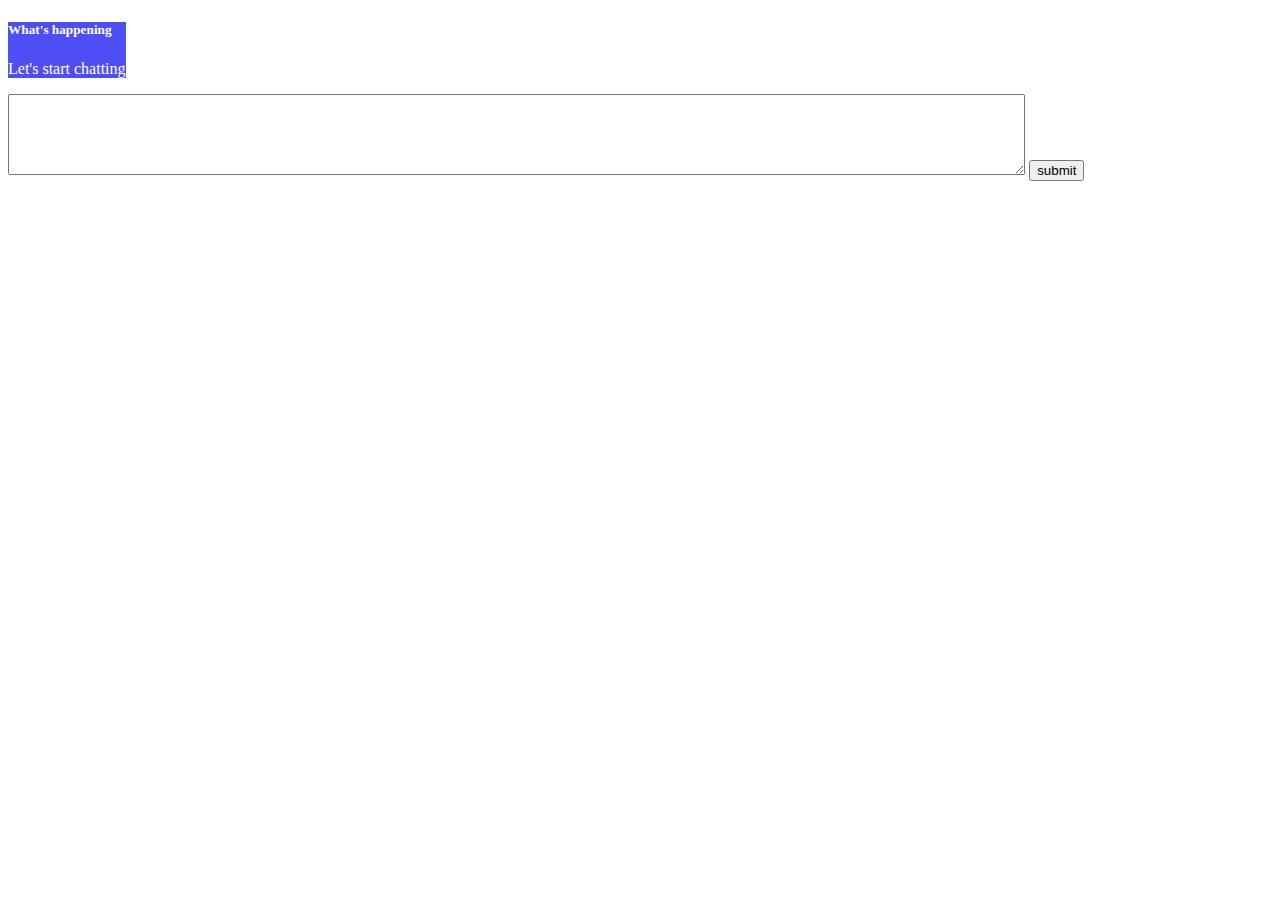
<file: ChatBot/index.html>
<!DOCTYPE html>
<html lang="en">
  <head>
    <meta charset="utf-8" />
    <meta name="viewport" content="width=device-width, initial-scale=1" />
    <title>Chat Bot UI</title>
    <link
      href="https://cdn.jsdelivr.net/npm/bootstrap@5.3.0-alpha3/dist/css/bootstrap.min.css"
      rel="stylesheet"
      integrity="sha384-KK94CHFLLe+nY2dmCWGMq91rCGa5gtU4mk92HdvYe+M/SXH301p5ILy+dN9+nJOZ"
      crossorigin="anonymous"
    />
    <link rel="stylesheet" href="style.css" />
  </head>
  <body>
    <div class="container d-flex flex-column" id="chatdiv"></div>
    <div class="container chatinput">
      <textarea name="userval" id="usertext" cols="30" rows="5"></textarea>
      <button
        id="submitbtn"
        class="btn btn-primary align-self-center justify-self-centerS"
      >
        submit
      </button>
    </div>
    <script
      src="https://cdn.jsdelivr.net/npm/bootstrap@5.3.0-alpha3/dist/js/bootstrap.bundle.min.js"
      integrity="sha384-ENjdO4Dr2bkBIFxQpeoTz1HIcje39Wm4jDKdf19U8gI4ddQ3GYNS7NTKfAdVQSZe"
      crossorigin="anonymous"
    ></script>
    <script src="app.js"></script>
  </body>
</html>
</file>
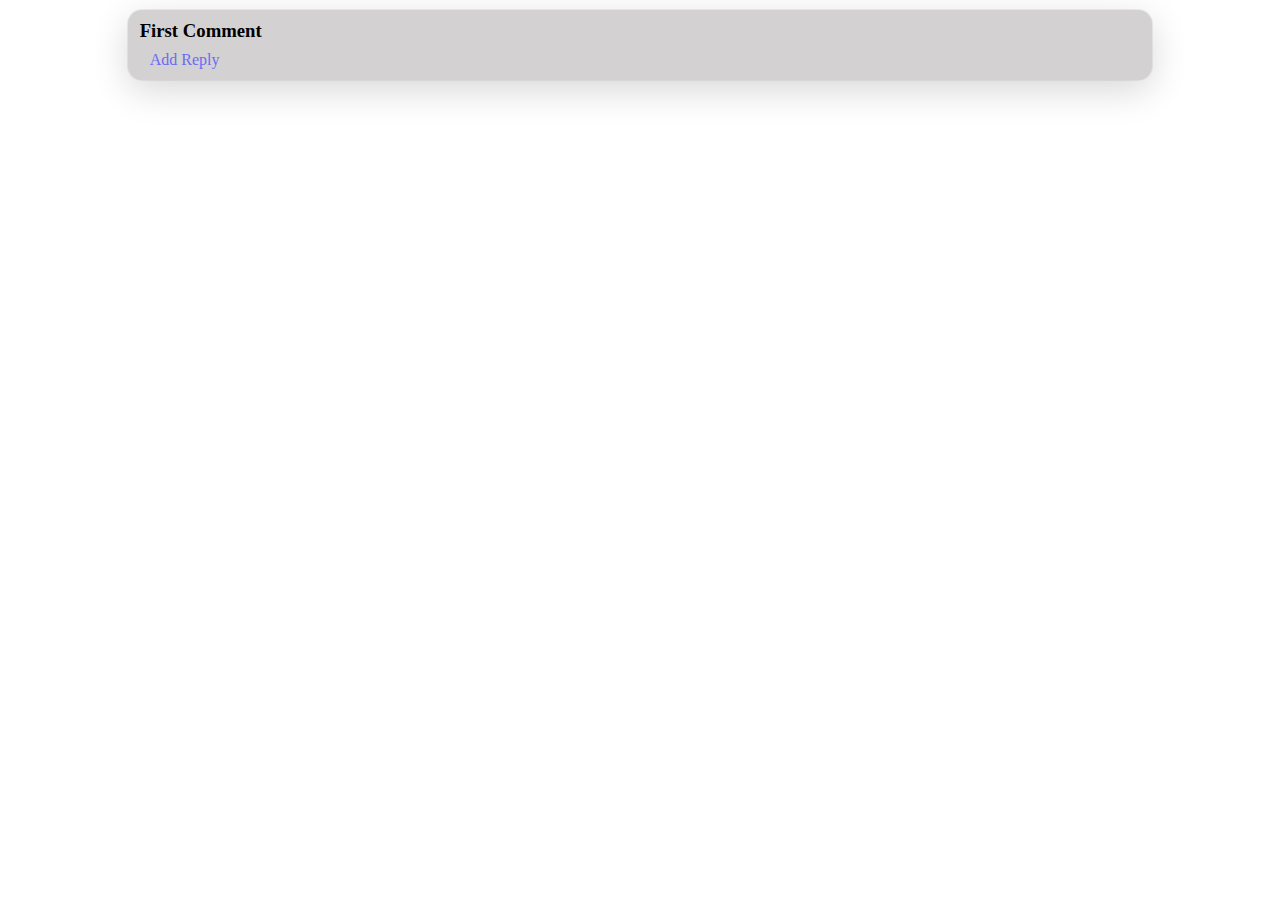
<file: nestedcomments/index.html>
<!DOCTYPE html>
<html>
  <head>
    <meta charset="utf-8" />
    <meta name="viewport" content="width=device-width" />
    <title>Nested Comments</title>
    <link href="style.css" rel="stylesheet" type="text/css" />
  </head>

  <body>
    <div class="main-container">
      <div class="commentslist">
        <div class="comment">
          <h3>First Comment</h3>
          <span class="addreplybtn">Add Reply</span>
        </div>
      </div>
    </div>
    <script src="script.js"></script>
  </body>
</html>
</file>
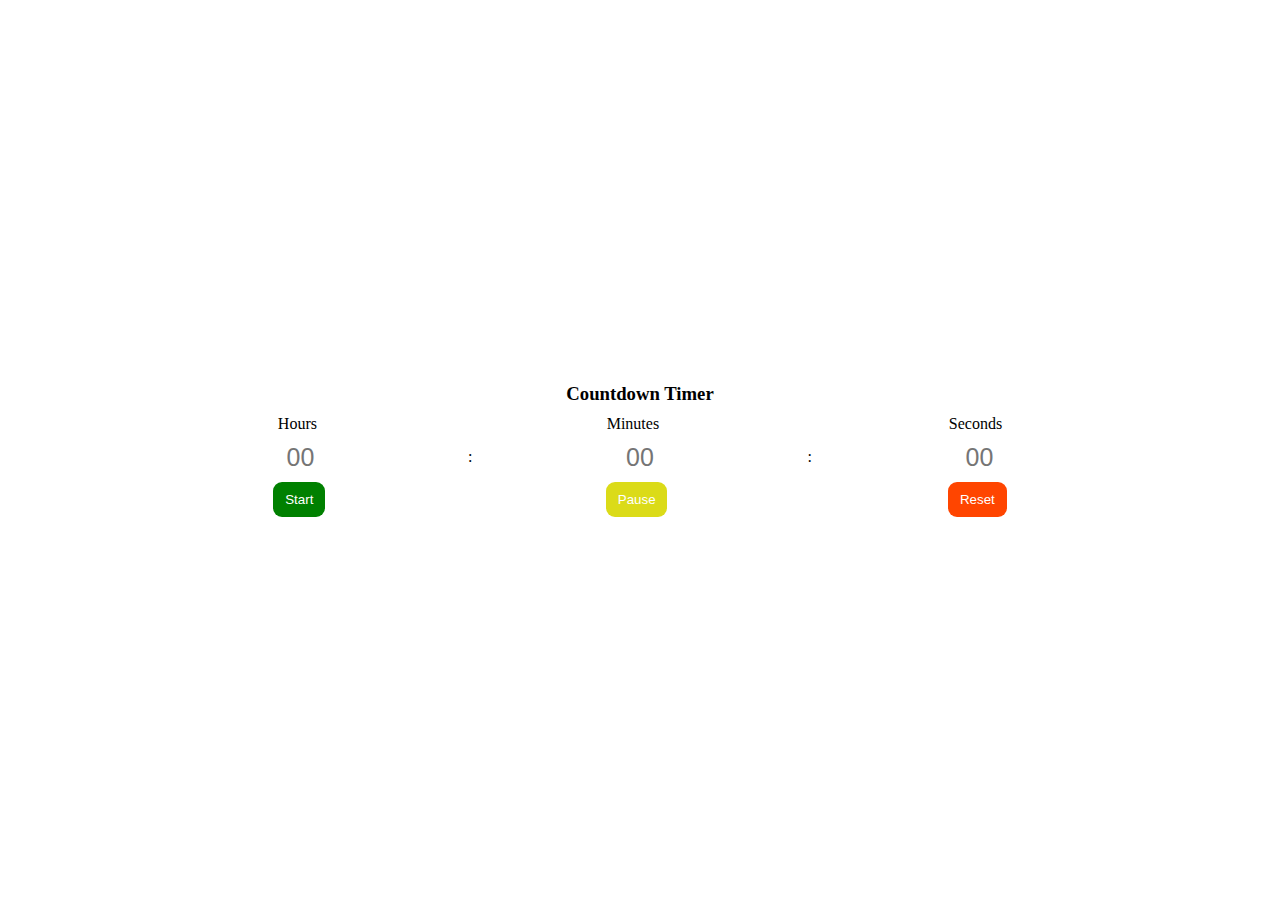
<file: timer/index.html>
<!DOCTYPE html>
<html lang="en">
  <head>
    <meta charset="UTF-8" />
    <meta http-equiv="X-UA-Compatible" content="IE=edge" />
    <meta name="viewport" content="width=device-width, initial-scale=1.0" />
    <link rel="stylesheet" href="style.css" />
    <title>Timer</title>
  </head>
  <body>
    <div class="container">
      <h3>Countdown Timer</h3>
      <div class="lables">
        <p class="label_text">Hours</p>
        <p class="label_text">Minutes</p>
        <p class="label_text">Seconds</p>
      </div>
      <div class="timer_input_container">
        <input
          placeholder="00"
          maxlength="2"
          oninput="this.value=this.value.slice(0,this.maxLength)"
          type="number"
          class="timer-input hour"
        />
        <p>:</p>
        <input
          placeholder="00"
          maxlength="2"
          oninput="this.value=this.value.slice(0,this.maxLength)"
          type="number"
          class="timer-input minute"
        />
        <p>:</p>
        <input
          placeholder="00"
          maxlength="2"
          oninput="this.value=this.value.slice(0,this.maxLength)"
          type="number"
          class="timer-input second"
        />
      </div>
      <div class="input_btns">
        <button class="btn start">Start</button>
        <button class="btn pause">Pause</button>
        <button class="btn reset">Reset</button>
      </div>
    </div>
    <script src="script.js"></script>
  </body>
</html>
</file>
<file: ChatBot/style.css>
#chatdiv {
  max-height: 80%;
}
.chatinput {
  width: 100%;
  margin: auto;
  z-index: 5;
}
.chatinput > textarea {
  width: 80%;
}
.chatrespnse {
  background-color: rgb(78, 78, 245);
  color: white;
  width: max-content;
}
.userquestion {
  width: max-content;
}
</file>
<file: nestedcomments/style.css>
* {
  margin: 0;
  box-sizing: border-box;
  padding: 0;
}
html {
  height: 100%;
  width: 100%;
}
.main-container {
  width: min(80%, 1140px);
  margin: auto;
  height: auto;
}
.comment {
  background-color: #d3d1d1;
  color: black;
  display: flex;
  flex-direction: column;
  gap: 9px;
  box-shadow: rgba(0, 0, 0, 0.16) 0px 10px 36px 0px,
    rgba(0, 0, 0, 0.06) 0px 0px 0px 1px;
  border-radius: 14px;
  padding: 0.65em 0.73em;
}
.addreplybtn {
  margin-left: 10px;
  color: #6b6bf4;
  cursor: pointer;
}
.replydiv {
  margin-left: 4rem;
  display: flex;
  gap: 5px;
  margin-top: 12px;
}
.replydiv > input {
  outline: none;
  background-color: white;
  padding: 0.43em 0.36em;
  border: none;
  border-radius: 13px;
  border: 1px solid black;
}
.btn {
  display: inline-block;
  padding: 0.84em;
  background-color: #6b6bf4;
  color: white;
  border-radius: 12px;
  box-shadow: rgba(0, 0, 0, 0.1) 0px 4px 12px;
  border: none;
  cursor: pointer;
}
.commentslist {
  margin-top: 10px;
}
.commentslist:not(:first-child) {
  margin-left: 4rem;
}
</file>
<file: timer/style.css>
* {
  margin: 0;
  padding: 0;
  box-sizing: border-box;
}
body {
  width: 100%;
  height: 100vh;
  display: flex;
  justify-content: center;
  align-items: center;
  gap: 10px;
}
.container {
  width: min(80%, 1014px);
  display: flex;
  flex-direction: column;
  justify-content: space-between;
  gap: 10px;
}
.container > h3 {
  text-align: center;
}
.lables,
.timer_input_container,
.input_btns {
  display: flex;
  justify-content: space-around;
  align-items: center;
}
.timer_input_container input {
  border: none;
  outline: none;
  width: 42px;
  text-align: center;
  margin: auto;
  font-size: 25px;
}
.btn {
  display: inline-block;
  padding: 0.78em 0.89em;
  color: white;
  border: none;
  border-radius: 9px;
  cursor: pointer;
}
.timer_input_container {
  justify-content: space-around;
}
input::-webkit-outer-spin-button,
input::-webkit-inner-spin-button {
  -webkit-appearance: none;
  margin: 0;
}
.start {
  background-color: green;
}
.pause {
  background-color: rgb(219, 219, 24);
}
.reset {
  background-color: orangered;
}
</file>
